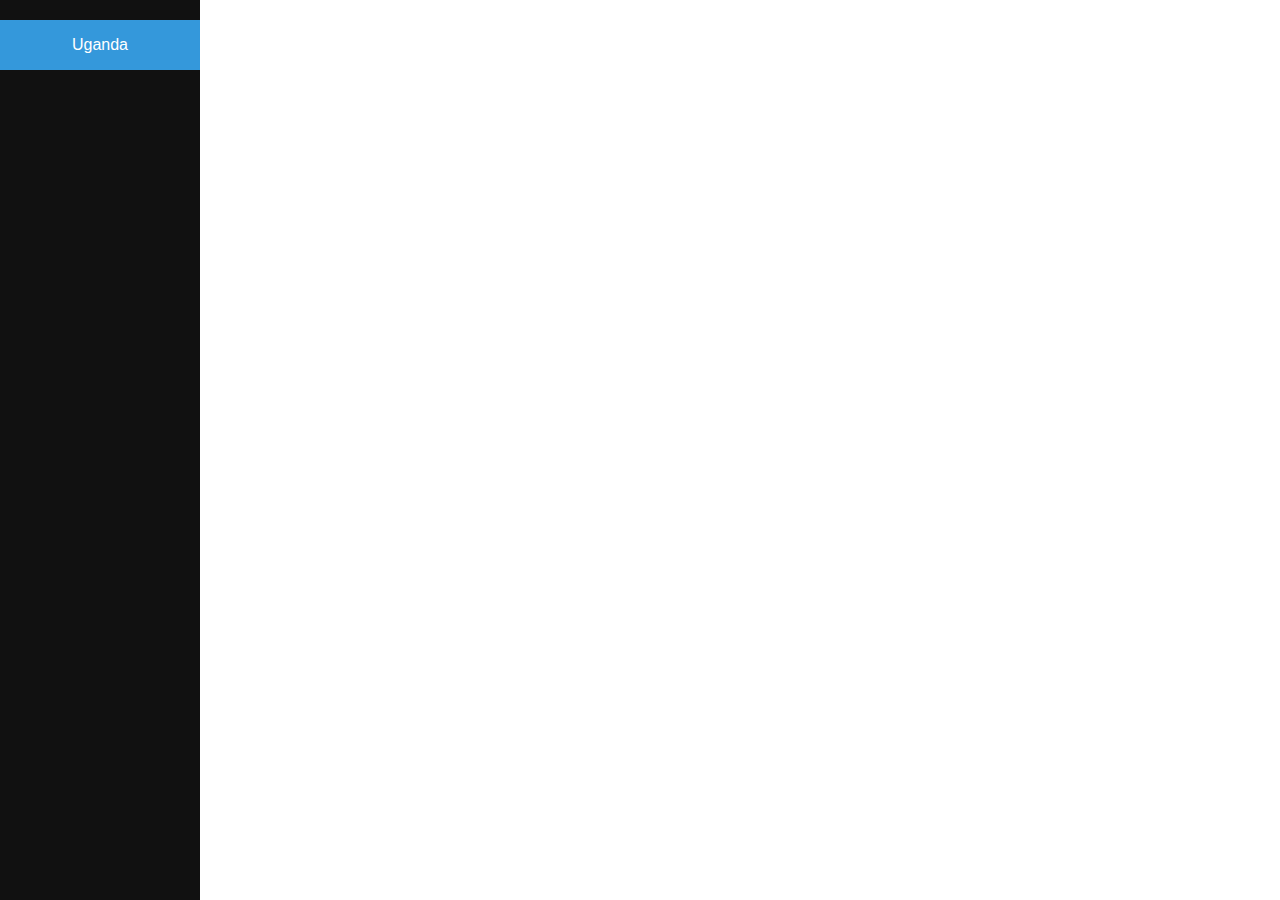
<file: archives_more.html>
<!DOCTYPE html>
<html>
<head>
	<title>Archives</title>
	<link rel="stylesheet" type="text/css" href="css/archives_more.css">
</head>
<body>
	<div id="mySidenav" class="sidenav" class="dropdown">
	  <button onclick="myFunction()" class="dropbtn">Uganda</button>
	  <div id="myDropdown" class="dropdown-content">
	    <a href="#">Busia</a>
	  </div>
	</div>

	<div class="main">
		<div>
			<iframe width="100%" height="700px" frameborder="0" allowfullscreen src="http://umap.openstreetmap.fr/en/map/borehole-data-archives_320944?scaleControl=true&miniMap=true&scrollWheelZoom=true&zoomControl=true&allowEdit=false&moreControl=true&searchControl=null&tilelayersControl=true&embedControl=true&datalayersControl=true&onLoadPanel=caption&captionBar=true&fullscreenControl=true"></iframe>
		</div>
	</div>

	<script src="js/archives_more.js"></script>
</body>
</html>
</file>
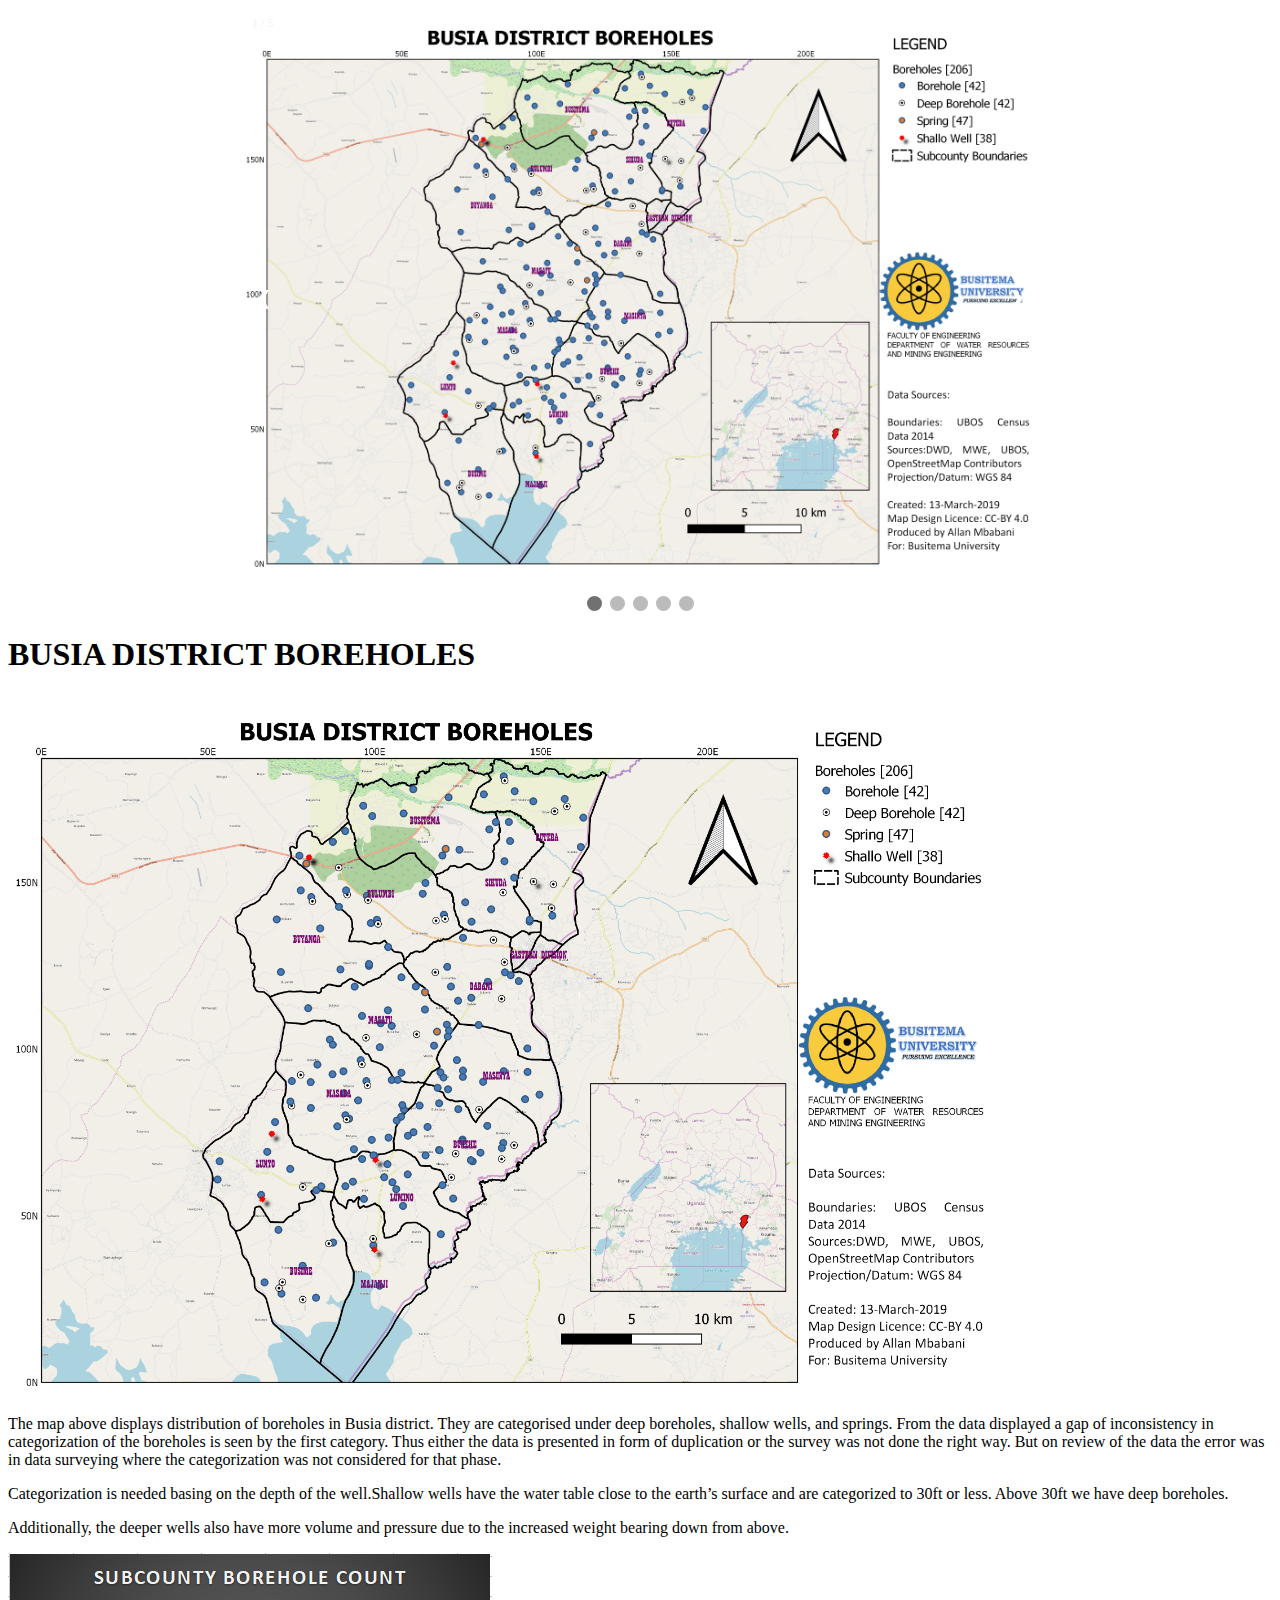
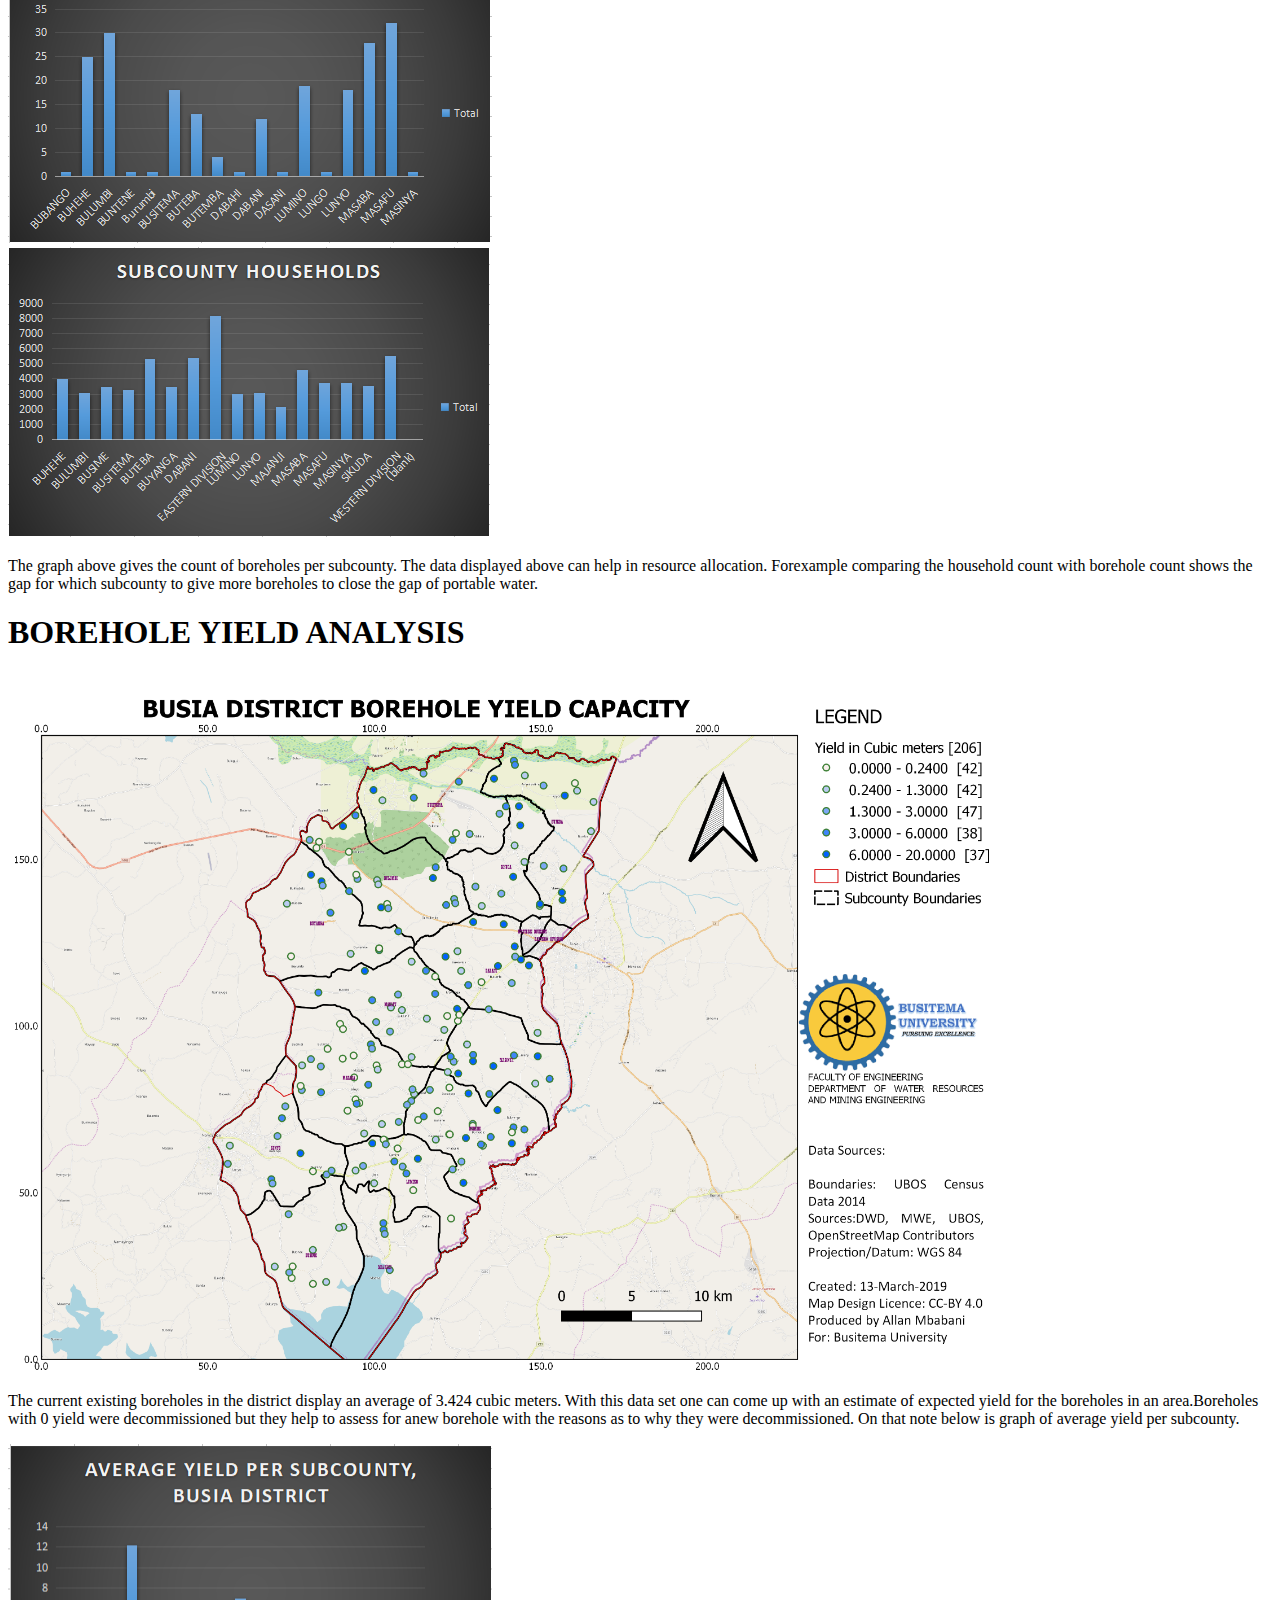
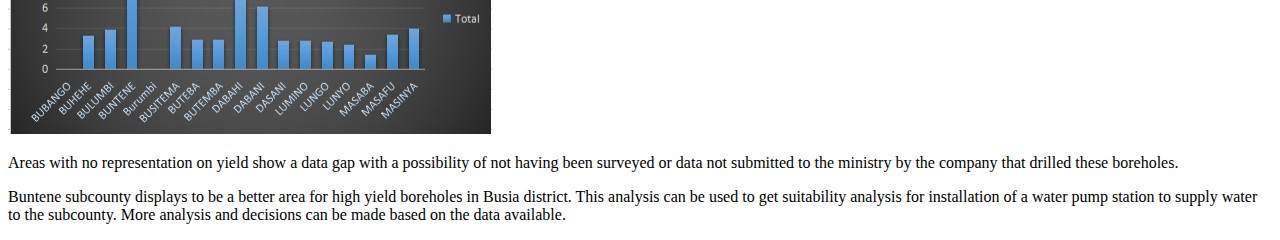
<file: readmore.html>
<!DOCTYPE html>
<html>
<head>
	<title>BUSIA-GRMS</title>
	<link rel="stylesheet" type="text/css" href="css/readmore.css">
</head>
<body>

	<!-- Slideshow container -->
	<div class="slideshow-container">

	  <!-- Full-width images with number and caption text -->
	  <div class="mySlides fade">
	    <div class="numbertext">1 / 5</div>
	    <img src="images/Busia Boreholes.png" style="width:100%">
	    <div class="text">Busia Boreholes</div>
	  </div>

	  <div class="mySlides fade">
	    <div class="numbertext">2 / 5</div>
	    <img src="images/Subcounty Borehole County.PNG" style="width:100%">
	    <div class="text">Subcounty Borehole County</div>
	  </div>

	  <div class="mySlides fade">
	    <div class="numbertext">3 / 5</div>
	    <img src="images/Subcounty Households.PNG" style="width:100%">
	    <div class="text">Subcounty Households</div>
	  </div>

	  <div class="mySlides fade">
	    <div class="numbertext">4 / 5</div>
	    <img src="images/Borehole Yield Analysis.png" style="width:100%">
	    <div class="text">Borehole Yield Analysis</div>
	  </div>

	  <div class="mySlides fade">
	    <div class="numbertext">5 / 5</div>
	    <img src="images/Average Yield per Subcounty.PNG" style="width:100%">
	    <div class="text">Average Yield per Subcounty</div>
	  </div>

	  <!-- Next and previous buttons -->
	  <a class="prev" onclick="plusSlides(-1)">&#10094;</a>
	  <a class="next" onclick="plusSlides(1)">&#10095;</a>
	</div>
	<br>

	<!-- The dots/circles -->
	<div style="text-align:center">
	  <span class="dot" onclick="currentSlide(1)"></span> 
	  <span class="dot" onclick="currentSlide(2)"></span> 
	  <span class="dot" onclick="currentSlide(3)"></span> 
	  <span class="dot" onclick="currentSlide(4)"></span> 
	  <span class="dot" onclick="currentSlide(5)"></span> 
	</div>

	<h1>BUSIA DISTRICT BOREHOLES</h1>
	<img src="images/Busia Boreholes.png" alt="Busia Boreholes" width="989" height="700">
	<p>
		The map above displays distribution of boreholes in Busia district. They are categorised under deep boreholes, shallow wells, and springs. From the data displayed a gap of inconsistency in categorization of the boreholes is seen by the first category. Thus either the data is presented in form of duplication or the survey was not done the right way. But on review of the data the error was in data surveying where the categorization was not considered for that phase.
	</p>
	<p>
		Categorization is needed basing on the depth of the well.Shallow wells have the water table close to the earth’s surface and are categorized to 30ft or less. Above 30ft we have deep boreholes.
	</p>
	<p>
		Additionally, the deeper wells also have more volume and pressure due to the increased weight bearing down from above.
	</p>
	<img src="images/Subcounty Borehole County.PNG" alt="Subcounty Borehole County" width="484" height="290"> <br>
	<img src="images/Subcounty Households.PNG" alt="Subcounty Households" width="482" height="290"> <br>
	<p>
		The graph above gives the count of boreholes per subcounty. The data displayed above can help in resource allocation. Forexample comparing the household count with borehole count shows the gap for which subcounty to give more boreholes to close the gap of portable water.
	</p>

	<h1>BOREHOLE YIELD ANALYSIS</h1>
	<img src="images/Borehole Yield Analysis.png" alt="Borehole Yield Analysis" width="989" height="700">
	<p>
		The current existing boreholes in the district display an average of 3.424 cubic meters. With this data set one can come up with an estimate of expected yield for the boreholes in an area.Boreholes with 0 yield were decommissioned but they help to assess for anew borehole with the reasons as to why they were decommissioned. On that note below is graph of average yield per subcounty. 
	</p>
	<img src="images/Average Yield per Subcounty.PNG" alt="Average Yield per Subcounty" width="484" height="290">
	<p>
		Areas with no representation on yield show a data gap with a possibility of not having been surveyed or data not submitted to the ministry by the company that drilled these boreholes.
	</p>
	<p>
		Buntene subcounty displays to be a better area for high yield boreholes in Busia district. This analysis can be used to get suitability analysis for installation of a water pump station to supply water to the subcounty. More analysis and decisions can be made based on the data available.
	</p>
	<script src="js/readmore.js"></script>
</body>
</html>
</file>
<file: css/archives_more.css>
body {
	font-family: serif;
	color: black;
	background-color: white;
	align-items: center;
}

/* The sidenav */
.sidenav {
  height: 100%;
  width: 200px;
  position: fixed;
  z-index: 1;
  top: 0;
  left: 0;
  background-color: #111;
  overflow-x: hidden;
  padding-top: 20px;
}

/* Page content */
.main {
  margin-left: 200px; /* Same as the width of the sidenav */
}

/* Dropdown Button */
.dropbtn {
  background-color: #3498DB;
  color: white;
  padding: 16px;
  font-size: 16px;
  border: none;
  cursor: pointer;
  width: 100%;
}

/* Dropdown button on hover & focus */
.dropbtn:hover, .dropbtn:focus {
  background-color: #2980B9;
}

/* The container <div> - needed to position the dropdown content */
.dropdown {
  position: relative;
  display: inline-block;
}

/* Dropdown Content (Hidden by Default) */
.dropdown-content {
  display: none;
  position: absolute;
  background-color: #f1f1f1;
  min-width: 160px;
  box-shadow: 0px 8px 16px 0px rgba(0,0,0,0.2);
  z-index: 1;
}

/* Links inside the dropdown */
.dropdown-content a {
  color: black;
  padding: 12px 16px;
  text-decoration: none;
  display: block;
  width: 200px;
}

/* Change color of dropdown links on hover */
.dropdown-content a:hover {background-color: #ddd}

/* Show the dropdown menu (use JS to add this class to the .dropdown-content container when the user clicks on the dropdown button) */
.show {display:block;}
</file>
<file: css/readmore.css>
body {
	font-family: serif;
	color: black;
	background-color: white;
	align-items: center;
}

* {box-sizing:border-box}

/* Slideshow container */
.slideshow-container {
  max-width: 800px;
  position: relative;
  margin: auto;
}

/* Hide the images by default */
.mySlides {
  display: none;
}

/* Next & previous buttons */
.prev, .next {
  cursor: pointer;
  position: absolute;
  top: 50%;
  width: auto;
  margin-top: -22px;
  padding: 16px;
  color: white;
  font-weight: bold;
  font-size: 18px;
  transition: 0.6s ease;
  border-radius: 0 3px 3px 0;
  user-select: none;
}

/* Position the "next button" to the right */
.next {
  right: 0;
  border-radius: 3px 0 0 3px;
}

/* On hover, add a black background color with a little bit see-through */
.prev:hover, .next:hover {
  background-color: rgba(0,0,0,0.8);
}

/* Caption text */
.text {
  color: #f2f2f2;
  font-size: 15px;
  padding: 8px 12px;
  position: absolute;
  bottom: 8px;
  width: 100%;
  text-align: center;
}

/* Number text (1/3 etc) */
.numbertext {
  color: #f2f2f2;
  font-size: 12px;
  padding: 8px 12px;
  position: absolute;
  top: 0;
}

/* The dots/bullets/indicators */
.dot {
  cursor: pointer;
  height: 15px;
  width: 15px;
  margin: 0 2px;
  background-color: #bbb;
  border-radius: 50%;
  display: inline-block;
  transition: background-color 0.6s ease;
}

.active, .dot:hover {
  background-color: #717171;
}

/* Fading animation */
.fade {
  -webkit-animation-name: fade;
  -webkit-animation-duration: 1.5s;
  animation-name: fade;
  animation-duration: 1.5s;
}

@-webkit-keyframes fade {
  from {opacity: .4} 
  to {opacity: 1}
}

@keyframes fade {
  from {opacity: .4} 
  to {opacity: 1}
}
</file>
